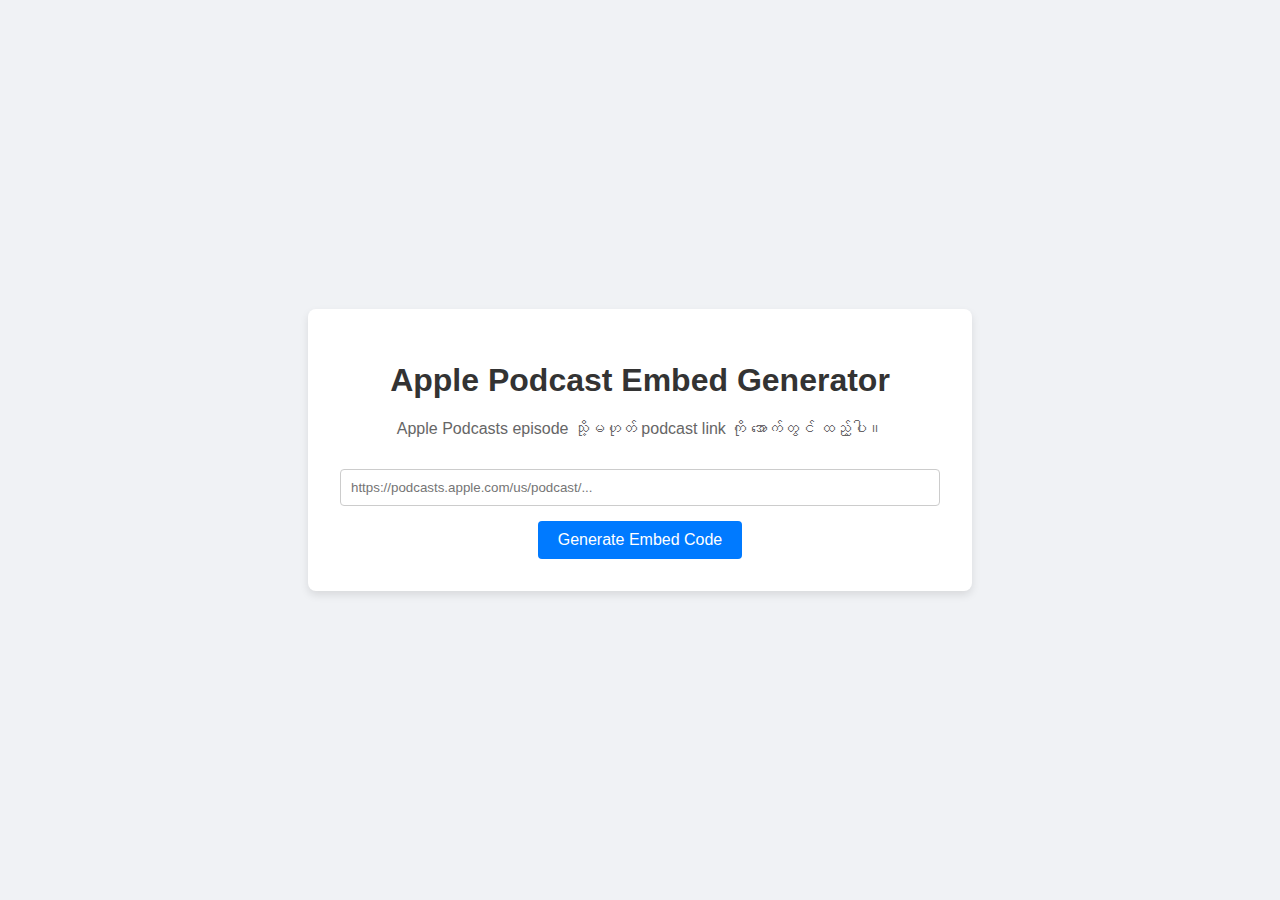
<file: apeg/index.html>
<!DOCTYPE html>
<html lang="en">
<head>
    <meta charset="UTF-8">
    <meta name="viewport" content="width=device-width, initial-scale=1.0">
    <title>Apple Podcast Embed Generator</title>
    <link rel="stylesheet" href="style.css">
</head>
<body>
    <div class="container">
        <h1>Apple Podcast Embed Generator</h1>
        <p>Apple Podcasts episode သို့မဟုတ် podcast link ကို အောက်တွင် ထည့်ပါ။</p>
        <input type="text" id="podcastUrl" placeholder="https://podcasts.apple.com/us/podcast/...">
        <button id="generateBtn">Generate Embed Code</button>
        
        <div id="result" class="result-box">
            <h3>Generated Embed Code:</h3>
            <textarea id="embedCode" rows="6" readonly></textarea>
            <button id="copyBtn">Copy Code</button>
        </div>
    </div>

    <script src="script.js"></script>
</body>
</html>
</file>
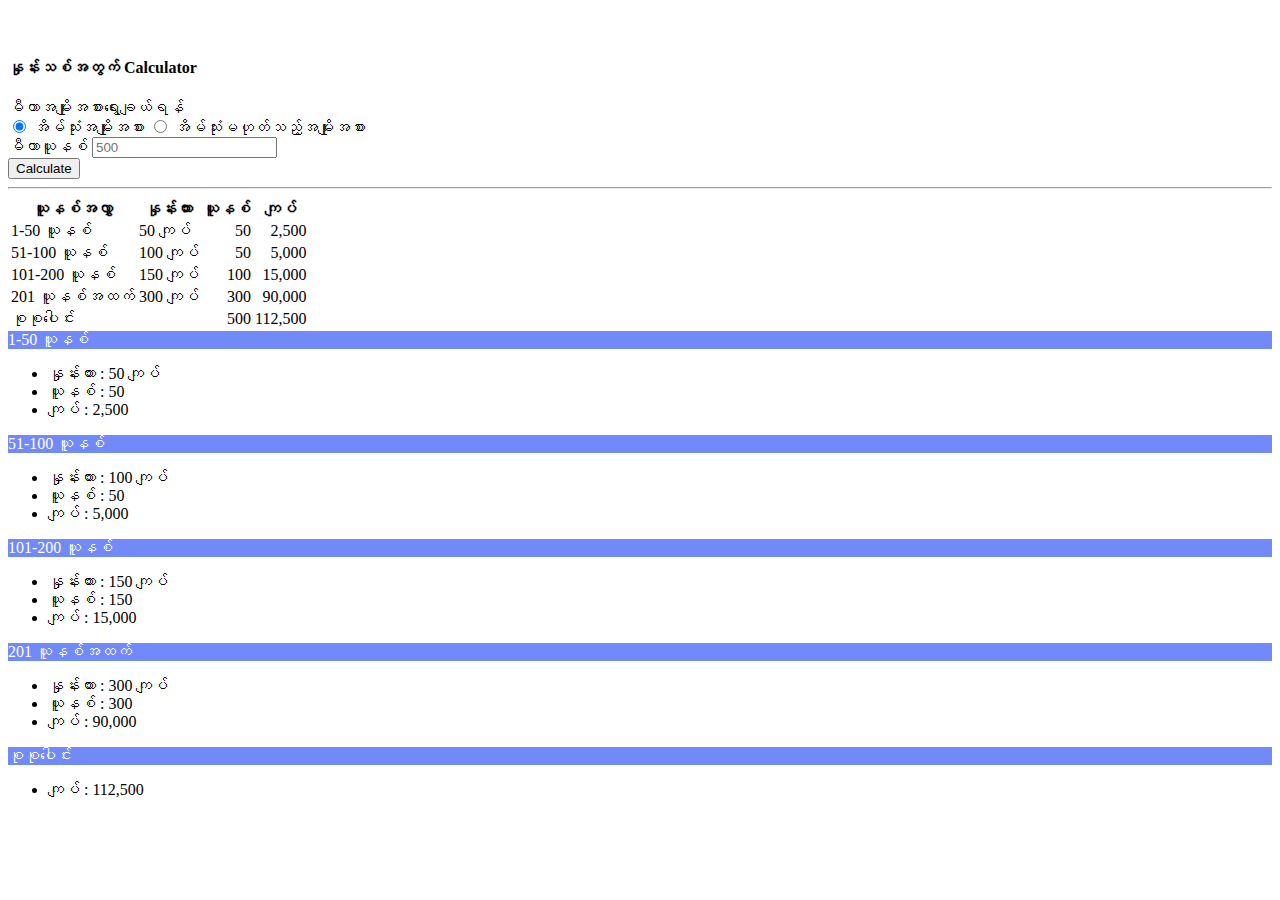
<file: metercalc/index.html>
<html>
  
</html><div class="main-container" id="app">
        
    <section style="padding: 30px 0">
        <div class="container">
            <div class="row">
                <div class="col-sm-12 text-center">
                    <h4 class="uppercase mb60"></h4>
                </div>
            </div>
            <!--end of row-->
            <div class="row">
                <div class="col-md-offset-3 col-md-6 col-sm-offset-3 col-sm-6">
                    <div id="calculate" class="pricing-table pt-2 meter-boxed"><h4 class="text-center">နှုန်းသစ်အတွက် Calculator</h4> <!----> <div class="row"><div class="col-md-12"><div class="form-group"><label class="mb-15">မီတာအမျိုးအစားရွေးချယ်ရန်</label> <div><label><input name="type" type="radio" checked="checked" class="cheker" value="home">
                                            အိမ်သုံးအမျိုးအစား
                                        </label> <label><input name="type" type="radio" class="cheker" value="work">
                                            အိမ်သုံးမဟုတ်သည့်အမျိုးအစား
                                        </label></div></div></div> <div class="col-md-12"><div class="form-group"><label>မီတာယူနစ်</label> <input id="unit" type="number" placeholder="500" min="0" required="required" class="form-control text-right" style="appearance: textfield;"></div></div></div> <button type="button" class="btn btn-filled pull-right">Calculate
                        </button> <div class="clearfix"></div> <hr> <div><div class="hidden-xs"><table class="table table-bordered"><tbody><tr><th>ယူနစ်အလွှာ</th> <th>နှုန်းထား</th> <th>ယူနစ်</th> <th>ကျပ်</th></tr> <tr><td>1-50 ယူနစ်</td> <td>50 ကျပ်</td> <td style="text-align: right;"><div>50</div></td> <td style="text-align: right;">2,500</td></tr> <tr><td>51-100 ယူနစ်</td> <td>100 ကျပ်</td> <td style="text-align: right;"><div>50</div></td> <td style="text-align: right;">5,000</td></tr> <tr><td>101-200 ယူနစ်</td> <td>150 ကျပ်</td> <td style="text-align: right;"><div>100</div></td> <td style="text-align: right;">15,000</td></tr> <tr><td>201 ယူနစ်အထက်</td> <td>300 ကျပ်</td> <td style="text-align: right;"><div>300</div></td> <td style="text-align: right;">90,000</td></tr> <tr><td colspan="2">စုစုပေါင်း</td> <td style="text-align: right;">500</td> <td style="text-align: right;">112,500
                                        </td></tr></tbody></table></div> <div class="visible-xs"><div class="col-md-12"><div class="panel-group"><div class="panel panel-default"><div class="panel-heading" style="color: rgb(255, 255, 255); background-color: rgb(114, 137, 248);">
                                                1-50 ယူနစ်
                                            </div> <div class="panel-body"><ul><li>နှုန်းထား : 50 ကျပ်</li> <li>ယူနစ် : <span>50</span></li> <li>ကျပ် : 2,500</li></ul></div></div> <div class="panel panel-default"><div class="panel-heading" style="color: rgb(255, 255, 255); background-color: rgb(114, 137, 248);">
                                                51-100 ယူနစ်
                                            </div> <div class="panel-body"><ul><li>နှုန်းထား : 100 ကျပ်</li> <li>ယူနစ် : <span>50</span></li> <li>ကျပ် : 5,000</li></ul></div></div> <div class="panel panel-default"><div class="panel-heading" style="color: rgb(255, 255, 255); background-color: rgb(114, 137, 248);">
                                                101-200 ယူနစ်
                                            </div> <div class="panel-body"><ul><li>နှုန်းထား : 150 ကျပ်</li> <li>ယူနစ် : <span>150</span></li> <li>ကျပ် : 15,000</li></ul></div></div> <div class="panel panel-default"><div class="panel-heading" style="color: rgb(255, 255, 255); background-color: rgb(114, 137, 248);">
                                                201 ယူနစ်အထက်
                                            </div> <div class="panel-body"><ul><li>နှုန်းထား : 300 ကျပ်</li> <li>ယူနစ် : <span>300</span></li> <li>ကျပ် : 90,000</li></ul></div></div> <div class="panel panel-default"><div class="panel-heading" style="color: rgb(255, 255, 255); background-color: rgb(114, 137, 248);">
                                                စုစုပေါင်း
                                            </div> <div class="panel-body"><ul><li>ကျပ် : 112,500
                                                    </li></ul></div></div></div></div></div></div> <div><!----> <!----></div></div>
                    <!--end of pricing table-->
                </div>
            </div>
            <!--end of row-->
        </div>
        <!--end of container-->
    </section>

            </div>
</html>
</file>
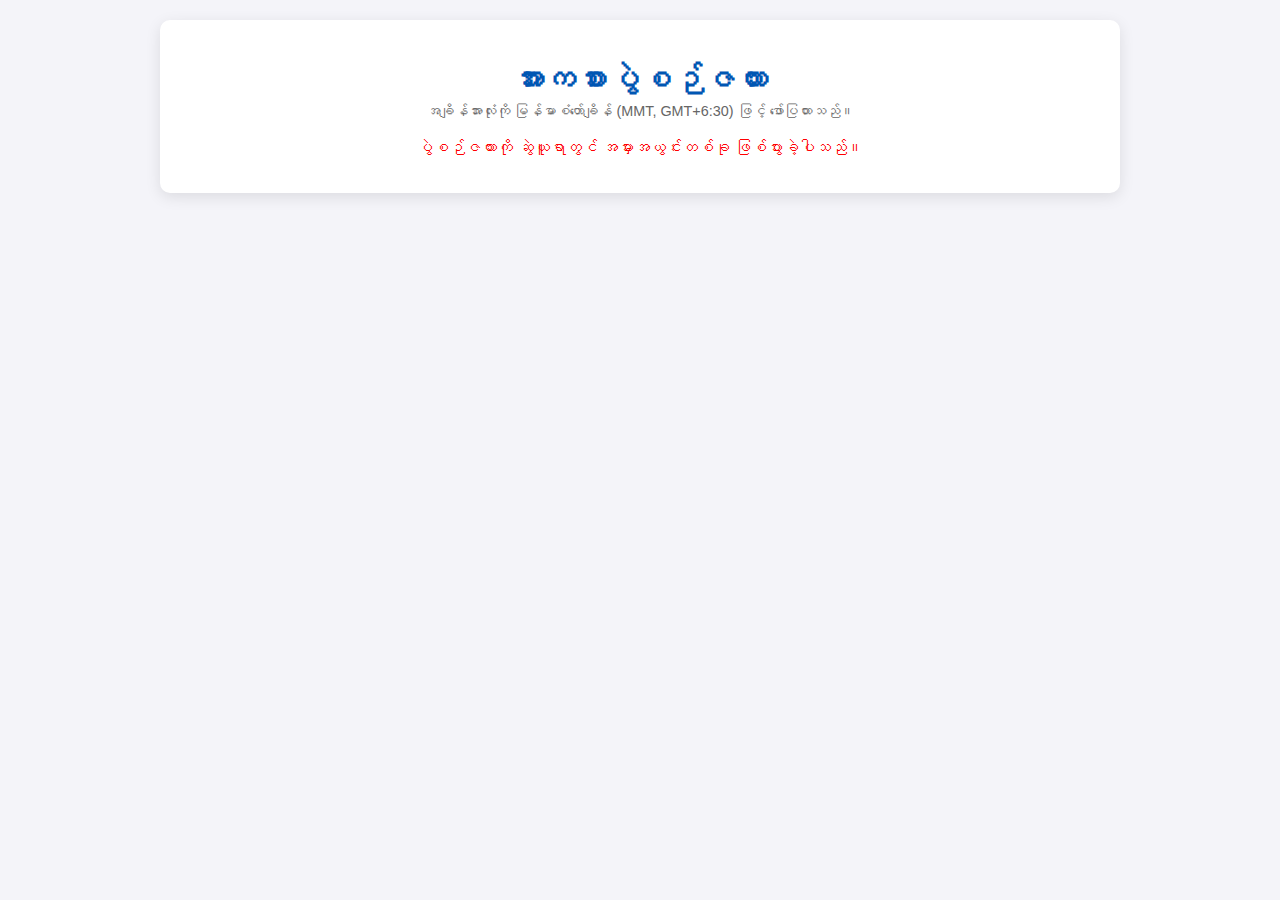
<file: sports/index.html>
<!DOCTYPE html>
<html lang="my">
<head>
    <meta charset="UTF-8">
    <meta name="viewport" content="width=device-width, initial-scale=1.0">
    <title>အားကစားပွဲစဉ်ဇယား (မြန်မာစံတော်ချိန်)</title>
    <style>
        body { font-family: Arial, sans-serif; margin: 0; padding: 20px; background-color: #f4f4f9; color: #333; }
        .container { max-width: 900px; margin: auto; background: #fff; padding: 20px 30px; border-radius: 10px; box-shadow: 0 4px 15px rgba(0, 0, 0, 0.1); }
        h1 { text-align: center; color: #0056b3; margin-bottom: 5px; }
        .timezone-info { text-align: center; font-size: 0.9em; color: #666; margin-bottom: 20px; }
        .day-heading { background-color: #0056b3; color: white; padding: 12px; text-align: center; font-size: 1.5em; margin-top: 30px; border-radius: 8px; }
        .schedule-table { width: 100%; border-collapse: collapse; margin-top: 15px; }
        .schedule-table th, .schedule-table td { padding: 12px 15px; border-bottom: 1px solid #ddd; text-align: left; }
        .schedule-table th { background-color: #e2eaf4; color: #333; font-weight: bold; }
        .schedule-table tr:hover { background-color: #f1f1f1; }
        .play-button { background-color: #28a745; color: white; border: none; padding: 8px 15px; cursor: pointer; border-radius: 5px; text-decoration: none; display: inline-block; font-weight: bold; transition: background-color 0.3s ease; }
        .play-button:hover { background-color: #218838; }
        .info-text { font-size: 0.8em; color: #888; margin-top: 20px; text-align: center; }
        
        .video-container {
            display: none;
            position: fixed;
            top: 0;
            left: 0;
            width: 100%;
            height: 100%;
            background-color: #000;
            z-index: 1000;
        }
        .video-container.active {
            display: block;
        }
        .video-container iframe {
            width: 100%;
            height: 100%;
            border: none;
        }
    </style>
</head>
<body>

<div class="container">
    <h1>အားကစားပွဲစဉ်ဇယား</h1>
    <div class="timezone-info">အချိန်အားလုံးကို မြန်မာစံတော်ချိန် (MMT, GMT+6:30) ဖြင့် ဖော်ပြထားသည်။</div>
    
    <div id="schedule">
        <p style="text-align: center;">ပွဲစဉ်ဇယားကို ဆွဲယူနေပါသည်...</p>
    </div>
    
</div>

<div id="videoContainer" class="video-container">
    </div>

<script>
    async function fetchAndDisplaySchedule() {
        const scheduleDiv = document.getElementById('schedule');
        const videoContainer = document.getElementById('videoContainer');
        const sourceUrl = 'https://sportsonline.pk/prog.txt';

        try {
            const response = await fetch(sourceUrl);
            if (!response.ok) {
                throw new Error(`HTTP error! status: ${response.status}`);
            }
            const rawSchedule = await response.text();
            
            let htmlOutput = '';
            let currentDay = '';
            let tableOpen = false;
            const lines = rawSchedule.split('\n');

            lines.forEach(line => {
                const trimmedLine = line.trim();
                if (trimmedLine.length === 0 || trimmedLine.startsWith('=')) {
                    return;
                }

                const dayMatch = trimmedLine.match(/^(SUNDAY|MONDAY|TUESDAY|WEDNESDAY|THURSDAY|FRIDAY|SATURDAY)/i);
                if (dayMatch) {
                    if (tableOpen) {
                        htmlOutput += `</tbody></table>`;
                        tableOpen = false;
                    }
                    currentDay = dayMatch[0].toUpperCase();
                    htmlOutput += `<div class="day-heading">${currentDay}</div>`;
                    htmlOutput += `<table class="schedule-table"><thead><tr><th>အချိန် (MMT)</th><th>ပွဲစဉ်</th><th>လင့်ခ်</th></tr></thead><tbody>`;
                    tableOpen = true;
                    return;
                }
                
                if (trimmedLine.includes('https://sportzonline.site/')) {
                    const parts = trimmedLine.split('|');
                    if (parts.length >= 2) {
                        const timeAndEvent = parts[0].trim().split(/\s+/);
                        let time = timeAndEvent[0];
                        const event = timeAndEvent.slice(1).join(' ');
                        const url = parts[1].trim();

                        if (time.includes(':')) {
                            const [hours, minutes] = time.split(':').map(Number);
                            const totalMinutesOriginal = hours * 60 + minutes;
                            const totalMinutesMMT = totalMinutesOriginal + 5 * 60 + 30;

                            const mmtHours = Math.floor(totalMinutesMMT / 60) % 24;
                            const mmtMinutes = totalMinutesMMT % 60;
                            
                            const mmtHoursPadded = String(mmtHours).padStart(2, '0');
                            const mmtMinutesPadded = String(mmtMinutes).padStart(2, '0');
                            time = `${mmtHoursPadded}:${mmtMinutesPadded}`;
                        }

                        htmlOutput += `<tr>`;
                        htmlOutput += `<td>${time}</td>`;
                        htmlOutput += `<td>${event}</td>`;
                        htmlOutput += `<td><button class="play-button" onclick="playVideo('${url}')">ကြည့်ရန်</button></td>`;
                        htmlOutput += `</tr>`;
                    }
                }
            });
            
            if (tableOpen) {
                htmlOutput += `</tbody></table>`;
            }
            scheduleDiv.innerHTML = htmlOutput;

            // Make the playVideo function globally accessible
            window.playVideo = (url) => {
                videoContainer.innerHTML = `<iframe src="${url}" allowfullscreen></iframe>`;
                videoContainer.classList.add('active');
                if (videoContainer.requestFullscreen) {
                    videoContainer.requestFullscreen();
                } else if (videoContainer.webkitRequestFullscreen) {
                    videoContainer.webkitRequestFullscreen();
                } else if (videoContainer.msRequestFullscreen) {
                    videoContainer.msRequestFullscreen();
                }
            };
        } catch (error) {
            console.error('Error fetching the schedule:', error);
            scheduleDiv.innerHTML = `<p style="color:red; text-align:center;">ပွဲစဉ်ဇယားကို ဆွဲယူရာတွင် အမှားအယွင်းတစ်ခု ဖြစ်ပွားခဲ့ပါသည်။</p>`;
        }
    }

    // Full-screen ကနေ ထွက်သွားရင် video container ကို ပိတ်ရန်
    document.addEventListener('fullscreenchange', (event) => {
        if (!document.fullscreenElement) {
            const videoContainer = document.getElementById('videoContainer');
            if (videoContainer) {
                videoContainer.classList.remove('active');
                videoContainer.innerHTML = '';
            }
        }
    });

    document.addEventListener('DOMContentLoaded', fetchAndDisplaySchedule);
</script>

</body>
</html>
</file>
<file: apeg/style.css>
body {
    font-family: sans-serif;
    display: flex;
    justify-content: center;
    align-items: center;
    min-height: 100vh;
    background-color: #f0f2f5;
    margin: 0;
}

.container {
    background-color: #fff;
    padding: 2rem;
    border-radius: 8px;
    box-shadow: 0 4px 8px rgba(0,0,0,0.1);
    width: 90%;
    max-width: 600px;
    text-align: center;
}

h1 {
    color: #333;
}

p {
    color: #666;
}

input[type="text"] {
    width: 100%;
    padding: 10px;
    margin: 15px 0;
    border: 1px solid #ccc;
    border-radius: 4px;
    box-sizing: border-box;
}

button {
    background-color: #007aff;
    color: white;
    padding: 10px 20px;
    border: none;
    border-radius: 4px;
    cursor: pointer;
    font-size: 16px;
    transition: background-color 0.3s;
}

button:hover {
    background-color: #005bb5;
}

.result-box {
    margin-top: 2rem;
    text-align: left;
    display: none; /* Initially hide the result box */
}

textarea {
    width: 100%;
    padding: 10px;
    border: 1px solid #ccc;
    border-radius: 4px;
    box-sizing: border-box;
    font-family: monospace;
    resize: vertical;
}

#copyBtn {
    margin-top: 10px;
    background-color: #28a745;
}

#copyBtn:hover {
    background-color: #218838;
}
</file>
